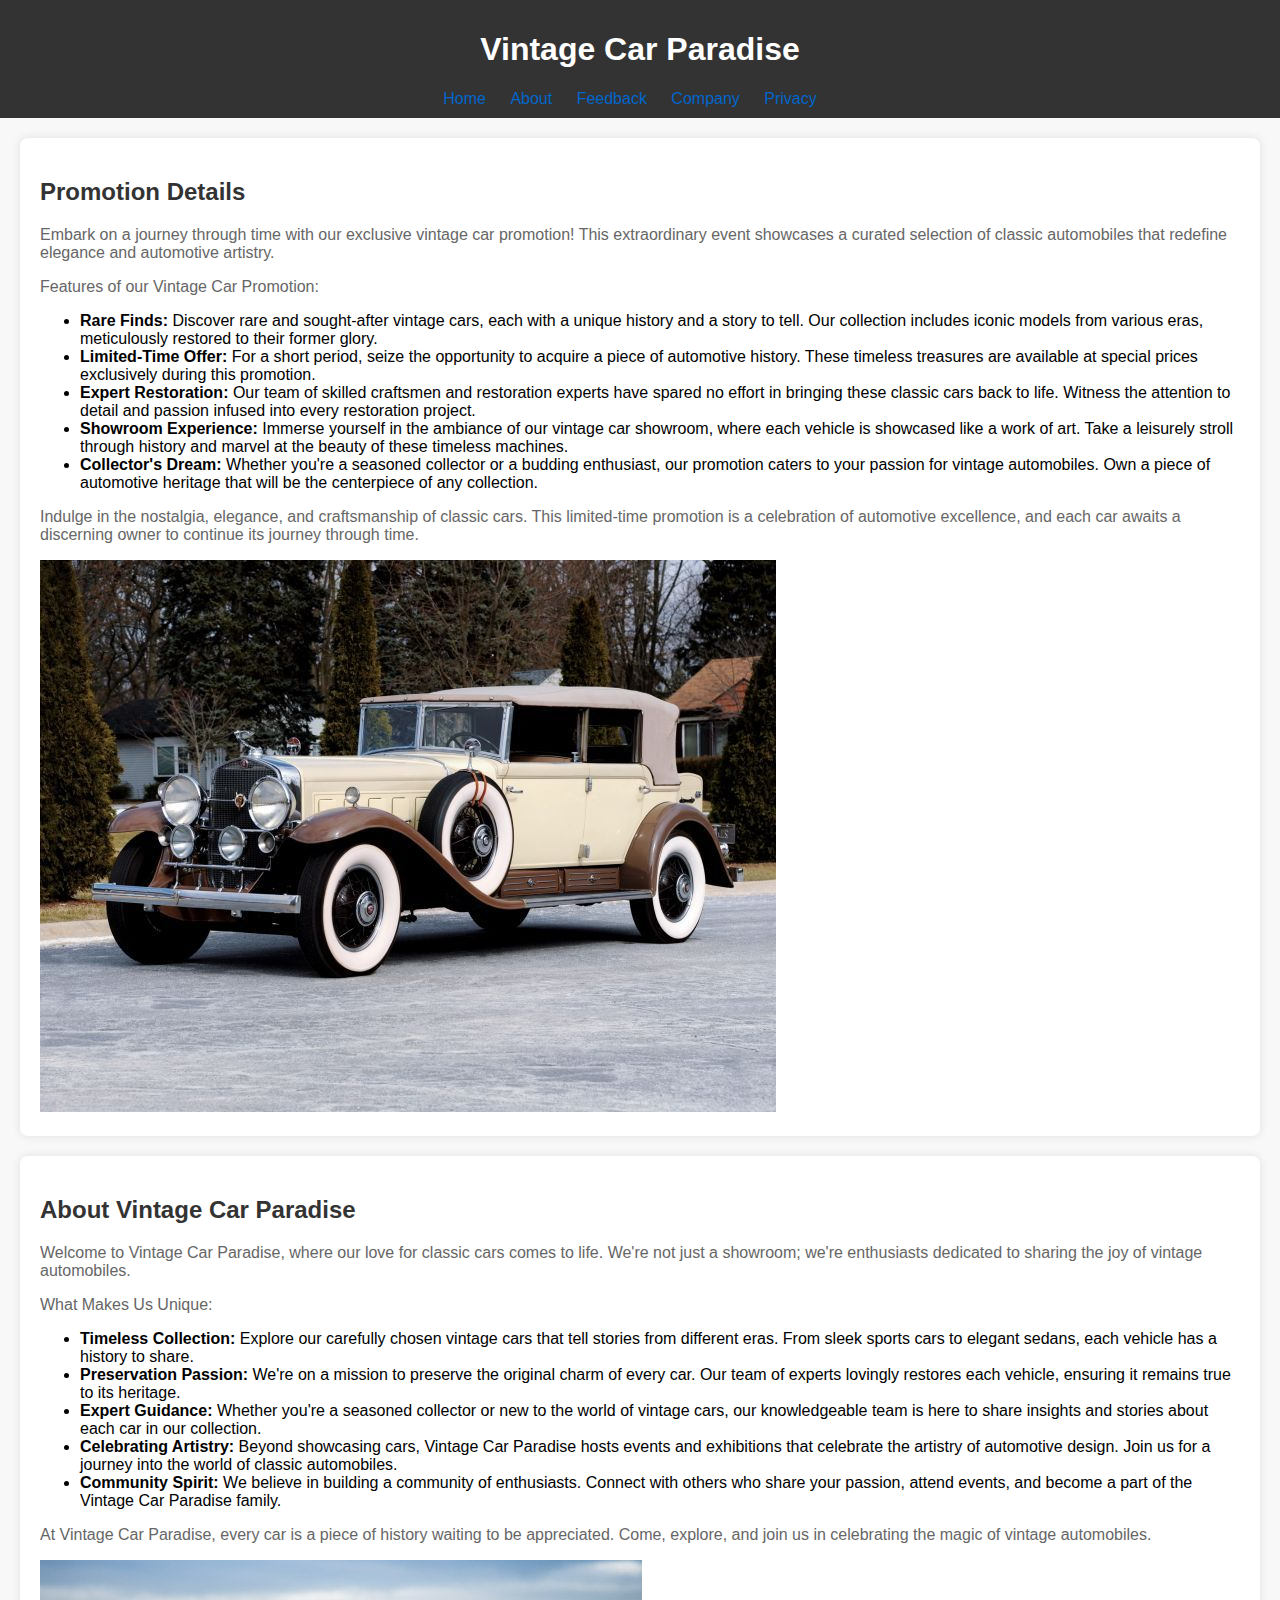
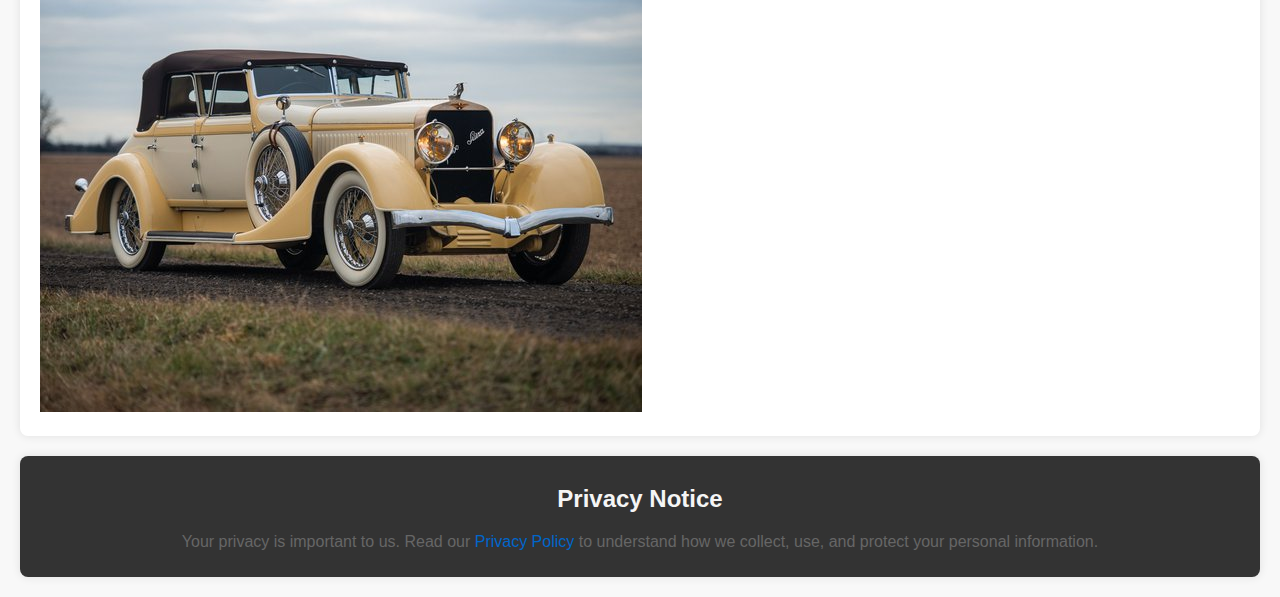
<file: index.html>
<!DOCTYPE html>
<html lang="en">
<head>
    <meta charset="UTF-8">
    <meta name="viewport" content="width=device-width, initial-scale=1.0">
    <link rel="stylesheet" href="styles.css">
    <title>Vintage Car Promotion</title>
</head>
<body>

<header>
    <h1>Vintage Car Paradise</h1>
    <nav>
        <ul>
            <li><a href="index.html">Home</a></li>
            <li><a href="about.html">About</a></li>
            <li><a href="feedback.html">Feedback</a></li>
            <li><a href="company.html">Company</a></li>
            <li><a href="privacy.html">Privacy</a></li>
        </ul>
    </nav>
</header>

<section id="promotion">
    <h2>Promotion Details</h2>
    <p>Embark on a journey through time with our exclusive vintage car promotion! This extraordinary event showcases a curated selection of classic automobiles that redefine elegance and automotive artistry.</p>

    <p>Features of our Vintage Car Promotion:</p>
    <ul>
        <li><strong>Rare Finds:</strong> Discover rare and sought-after vintage cars, each with a unique history and a story to tell. Our collection includes iconic models from various eras, meticulously restored to their former glory.</li>
        <li><strong>Limited-Time Offer:</strong> For a short period, seize the opportunity to acquire a piece of automotive history. These timeless treasures are available at special prices exclusively during this promotion.</li>
        <li><strong>Expert Restoration:</strong> Our team of skilled craftsmen and restoration experts have spared no effort in bringing these classic cars back to life. Witness the attention to detail and passion infused into every restoration project.</li>
        <li><strong>Showroom Experience:</strong> Immerse yourself in the ambiance of our vintage car showroom, where each vehicle is showcased like a work of art. Take a leisurely stroll through history and marvel at the beauty of these timeless machines.</li>
        <li><strong>Collector's Dream:</strong> Whether you're a seasoned collector or a budding enthusiast, our promotion caters to your passion for vintage automobiles. Own a piece of automotive heritage that will be the centerpiece of any collection.</li>
    </ul>

    <p>Indulge in the nostalgia, elegance, and craftsmanship of classic cars. This limited-time promotion is a celebration of automotive excellence, and each car awaits a discerning owner to continue its journey through time.</p>

    <img src="car1.jpg" alt="Vintage Car Promotion">
</section>


<section id="about">
    <h2>About Vintage Car Paradise</h2>
    <p>Welcome to Vintage Car Paradise, where our love for classic cars comes to life. We're not just a showroom; we're enthusiasts dedicated to sharing the joy of vintage automobiles.</p>

    <p>What Makes Us Unique:</p>
    <ul>
        <li><strong>Timeless Collection:</strong> Explore our carefully chosen vintage cars that tell stories from different eras. From sleek sports cars to elegant sedans, each vehicle has a history to share.</li>
        <li><strong>Preservation Passion:</strong> We're on a mission to preserve the original charm of every car. Our team of experts lovingly restores each vehicle, ensuring it remains true to its heritage.</li>
        <li><strong>Expert Guidance:</strong> Whether you're a seasoned collector or new to the world of vintage cars, our knowledgeable team is here to share insights and stories about each car in our collection.</li>
        <li><strong>Celebrating Artistry:</strong> Beyond showcasing cars, Vintage Car Paradise hosts events and exhibitions that celebrate the artistry of automotive design. Join us for a journey into the world of classic automobiles.</li>
        <li><strong>Community Spirit:</strong> We believe in building a community of enthusiasts. Connect with others who share your passion, attend events, and become a part of the Vintage Car Paradise family.</li>
    </ul>

    <p>At Vintage Car Paradise, every car is a piece of history waiting to be appreciated. Come, explore, and join us in celebrating the magic of vintage automobiles.</p>

    <img src="car2.jpeg" alt="Vintage Car">
</section>

<section id="privacy">
    <h2>Privacy Notice</h2>
    <p>Your privacy is important to us. Read our <a href="privacy.html">Privacy Policy</a> to understand how we collect, use, and protect your personal information.</p>
</section>

<script src="script.js"></script>
</body>
</html>
</file>
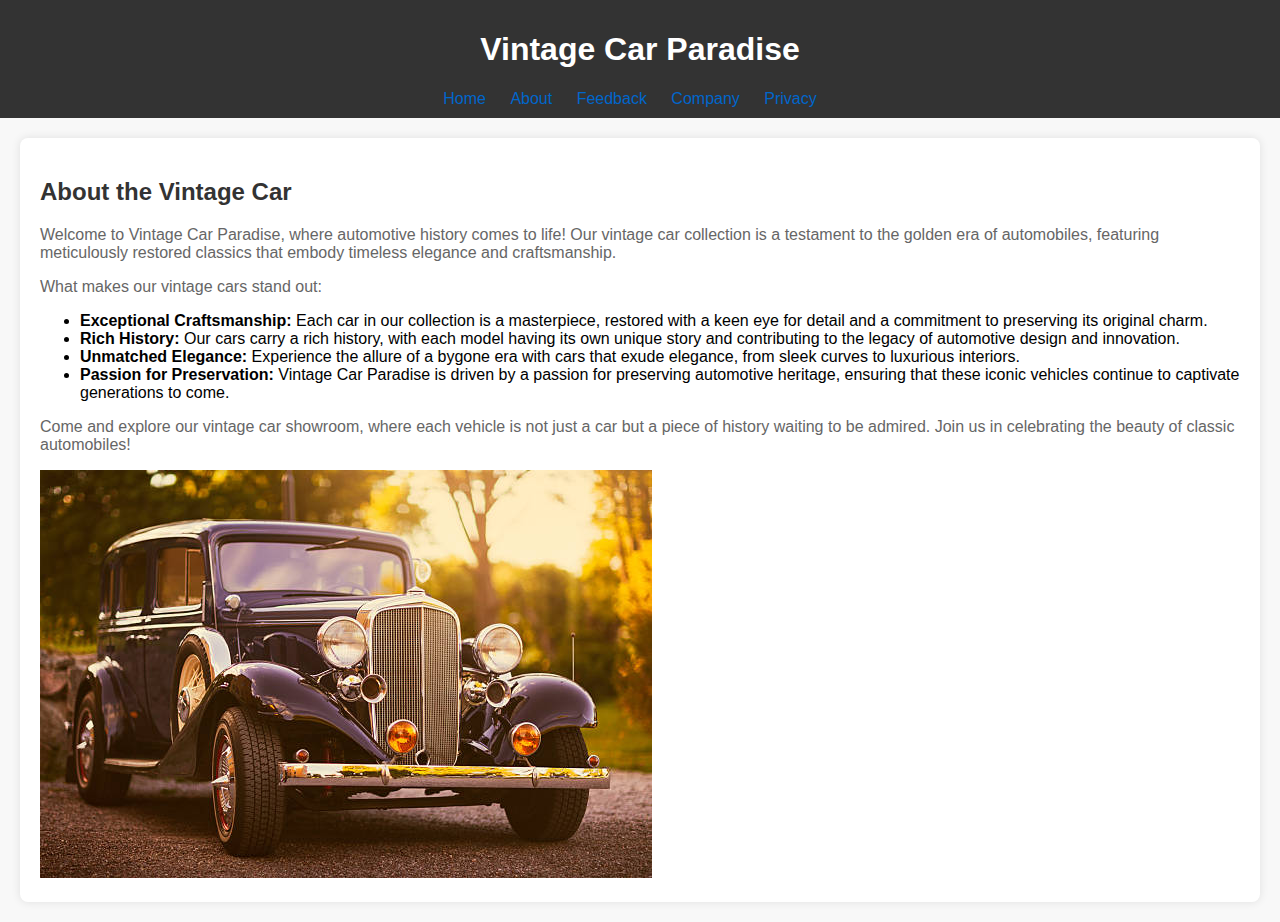
<file: about.html>
<!DOCTYPE html>
<html lang="en">
<head>
    <meta charset="UTF-8">
    <meta name="viewport" content="width=device-width, initial-scale=1.0">
    <link rel="stylesheet" href="styles.css">
    <title>About Vintage Car Paradise</title>
</head>
<body>

<header>
    <h1>Vintage Car Paradise</h1>
    <nav>
        <ul>
            <li><a href="index.html">Home</a></li>
            <li><a href="about.html">About</a></li>
            <li><a href="feedback.html">Feedback</a></li>
            <li><a href="company.html">Company</a></li>
            <li><a href="privacy.html">Privacy</a></li>
        </ul>
    </nav>
</header>

<section>
    <h2>About the Vintage Car</h2>
    <p>Welcome to Vintage Car Paradise, where automotive history comes to life! Our vintage car collection is a testament to the golden era of automobiles, featuring meticulously restored classics that embody timeless elegance and craftsmanship.</p>

    <p>What makes our vintage cars stand out:</p>

    <ul>
        <li><strong>Exceptional Craftsmanship:</strong> Each car in our collection is a masterpiece, restored with a keen eye for detail and a commitment to preserving its original charm.</li>
        <li><strong>Rich History:</strong> Our cars carry a rich history, with each model having its own unique story and contributing to the legacy of automotive design and innovation.</li>
        <li><strong>Unmatched Elegance:</strong> Experience the allure of a bygone era with cars that exude elegance, from sleek curves to luxurious interiors.</li>
        <li><strong>Passion for Preservation:</strong> Vintage Car Paradise is driven by a passion for preserving automotive heritage, ensuring that these iconic vehicles continue to captivate generations to come.</li>
    </ul>

    <p>Come and explore our vintage car showroom, where each vehicle is not just a car but a piece of history waiting to be admired. Join us in celebrating the beauty of classic automobiles!</p>

    <img src="about1.jpg" alt="Vintage Car">
</section>

<script src="script.js"></script>
</body>
</html>
</file>
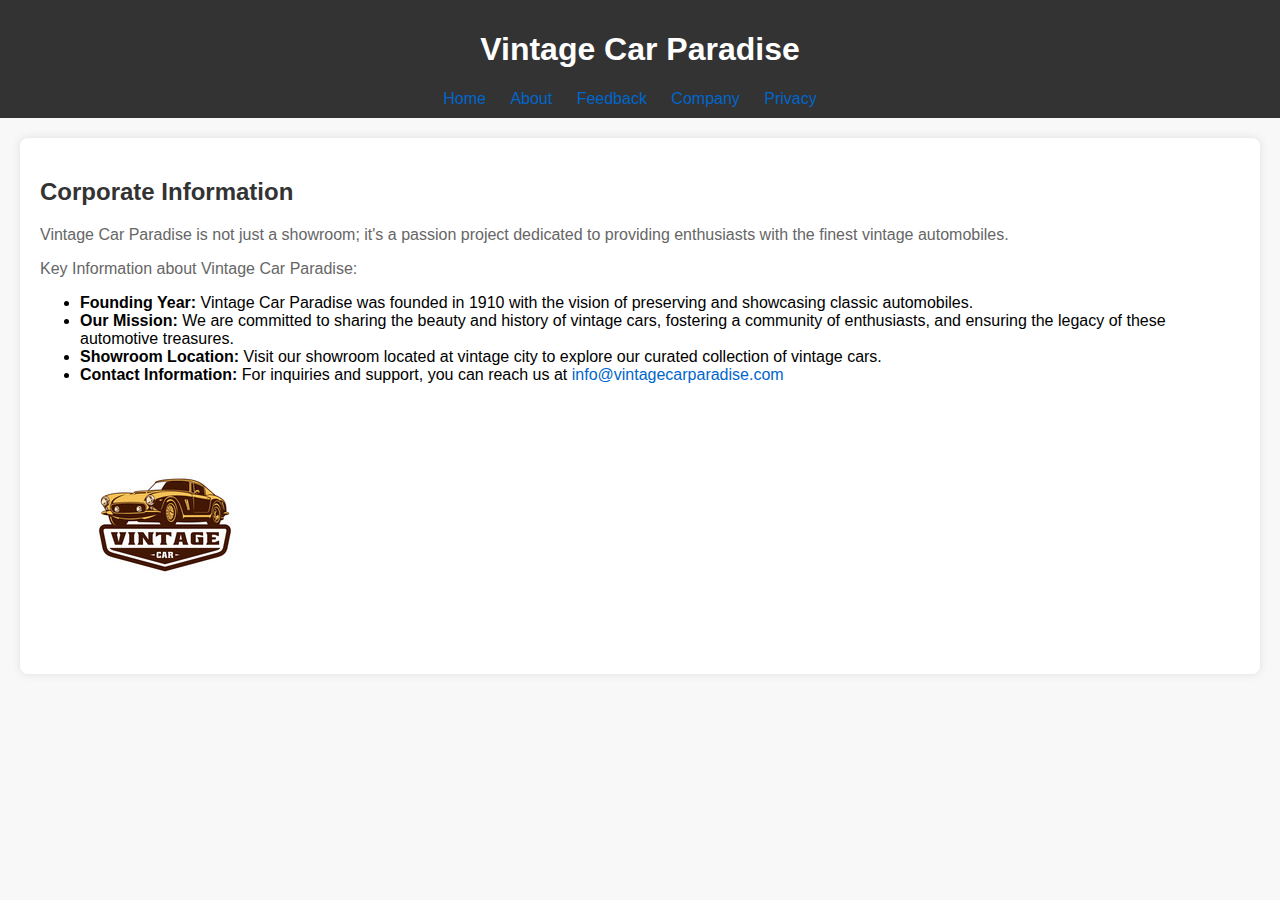
<file: company.html>
<!DOCTYPE html>
<html lang="en">
<head>
    <meta charset="UTF-8">
    <meta name="viewport" content="width=device-width, initial-scale=1.0">
    <link rel="stylesheet" href="styles.css">
    <title>Corporate Information | Vintage Car Paradise</title>
</head>
<body>

<header>
    <h1>Vintage Car Paradise</h1>
    <nav>
        <ul>
            <li><a href="index.html">Home</a></li>
            <li><a href="about.html">About</a></li>
            <li><a href="feedback.html">Feedback</a></li>
            <li><a href="company.html">Company</a></li>
            <li><a href="privacy.html">Privacy</a></li>
        </ul>
    </nav>
</header>

<section>
    <h2>Corporate Information</h2>
    <p>Vintage Car Paradise is not just a showroom; it's a passion project dedicated to providing enthusiasts with the finest vintage automobiles.</p>

    <p>Key Information about Vintage Car Paradise:</p>

    <ul>
        <li><strong>Founding Year:</strong> Vintage Car Paradise was founded in 1910 with the vision of preserving and showcasing classic automobiles.</li>
        <li><strong>Our Mission:</strong> We are committed to sharing the beauty and history of vintage cars, fostering a community of enthusiasts, and ensuring the legacy of these automotive treasures.</li>
        <li><strong>Showroom Location:</strong> Visit our showroom located at vintage city to explore our curated collection of vintage cars.</li>
        <li><strong>Contact Information:</strong> For inquiries and support, you can reach us at <a href="mailto:info@vintagecarparadise.com">info@vintagecarparadise.com</a></li>
    </ul>

    <img src="logo.jpg" alt="Company Logo">
</section>

<script src="script.js"></script>
</body>
</html>
</file>
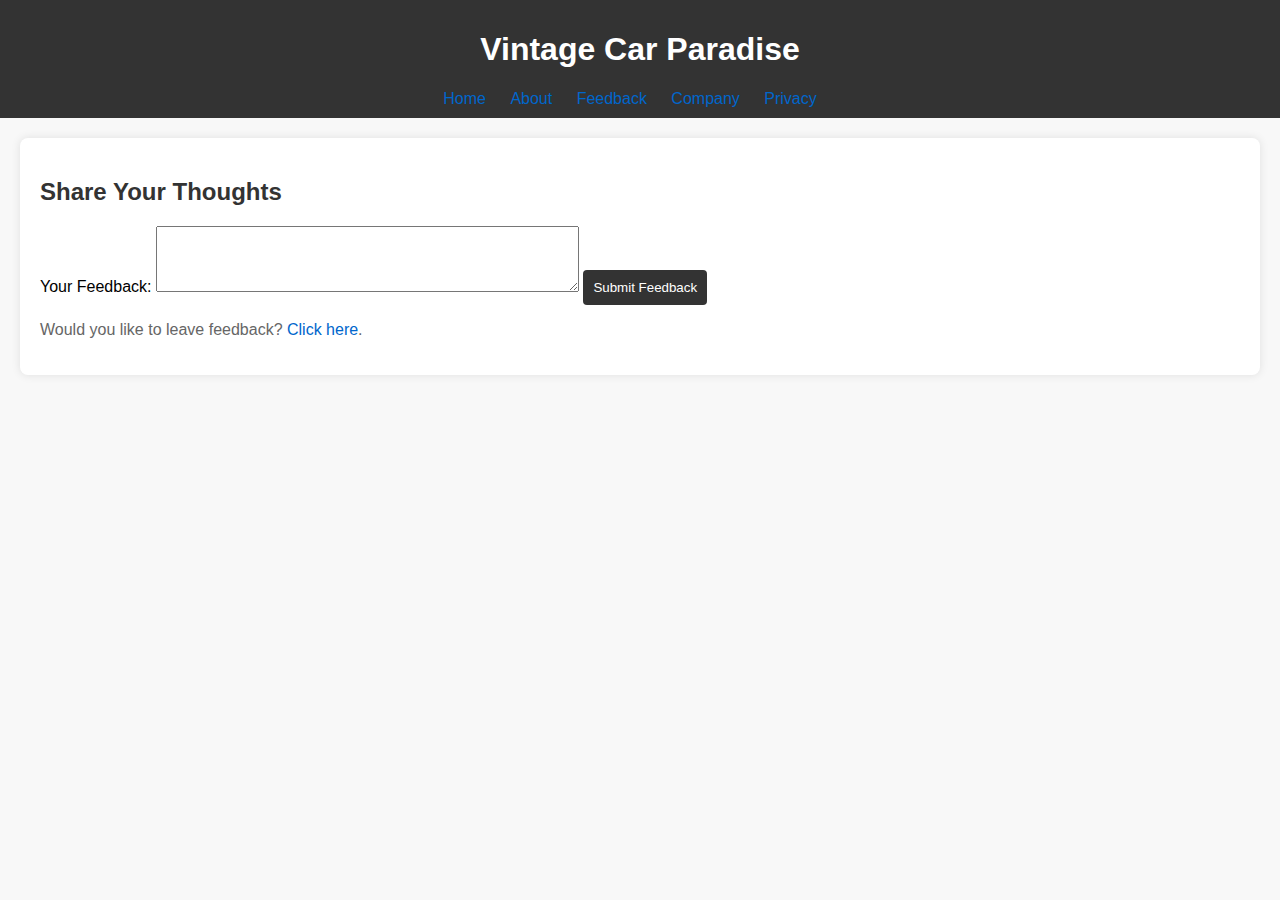
<file: feedback.html>
<!DOCTYPE html>
<html lang="en">
<head>
    <meta charset="UTF-8">
    <meta name="viewport" content="width=device-width, initial-scale=1.0">
    <link rel="stylesheet" href="styles.css">
    <title>Customer Feedback</title>
</head>
<body>

<header>
    <h1>Vintage Car Paradise</h1>
    <nav>
        <ul>
            <li><a href="index.html">Home</a></li>
            <li><a href="about.html">About</a></li>
            <li><a href="feedback.html">Feedback</a></li>
            <li><a href="company.html">Company</a></li>
            <li><a href="privacy.html">Privacy</a></li>
        </ul>
    </nav>
</header>

<section>
    <h2>Share Your Thoughts</h2>
    <form id="feedbackForm">
        <label for="feedback">Your Feedback:</label>
        <textarea id="feedback" name="feedback" rows="4" cols="50"></textarea>
        <button type="submit" id="submit-feedback-button">Submit Feedback</button>
    </form>

    <!-- Example of a feedback button linking to the feedback form -->
    <p>Would you like to leave feedback? <a href="#feedback">Click here</a>.</p>
</section>

<script src="script.js"></script>
</body>
</html>
</file>
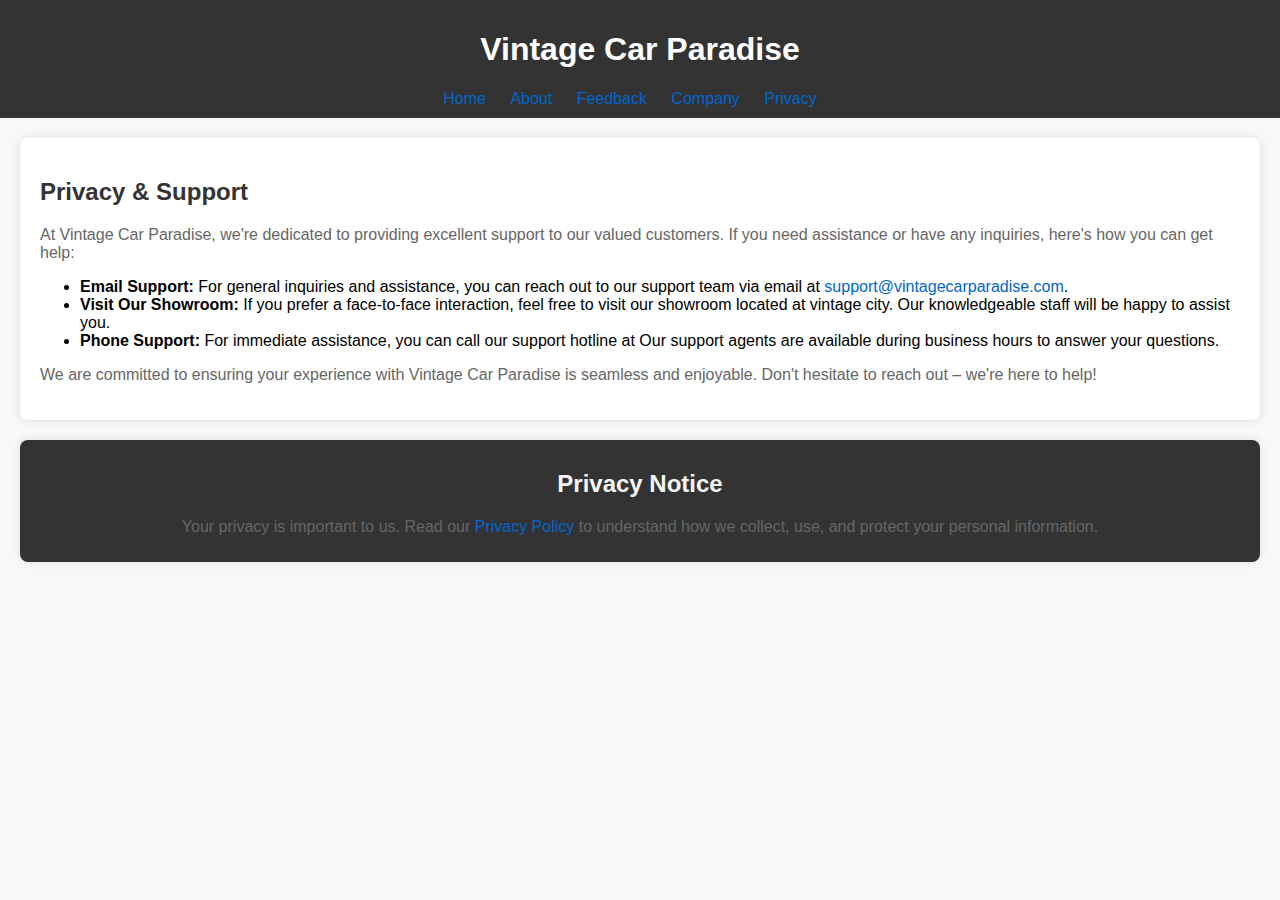
<file: privacy.html>
<!DOCTYPE html>
<html lang="en">
<head>
    <meta charset="UTF-8">
    <meta name="viewport" content="width=device-width, initial-scale=1.0">
    <link rel="stylesheet" href="styles.css">
    <title>Customer Feedback</title>
</head>
<body>

<header>
    <h1>Vintage Car Paradise</h1>
    <nav>
        <ul>
            <li><a href="index.html">Home</a></li>
            <li><a href="about.html">About</a></li>
            <li><a href="feedback.html">Feedback</a></li>
            <li><a href="company.html">Company</a></li>
            <li><a href="privacy.html">Privacy</a></li>
        </ul>
    </nav>
</header>

<section>
    <h2>Privacy & Support</h2>
    <p>At Vintage Car Paradise, we're dedicated to providing excellent support to our valued customers. If you need assistance or have any inquiries, here's how you can get help:</p>

    <ul>
        <li><strong>Email Support:</strong> For general inquiries and assistance, you can reach out to our support team via email at <a href="mailto:support@vintagecarparadise.com">support@vintagecarparadise.com</a>.</li>
        <li><strong>Visit Our Showroom:</strong> If you prefer a face-to-face interaction, feel free to visit our showroom located at vintage city. Our knowledgeable staff will be happy to assist you.</li>
        <li><strong>Phone Support:</strong> For immediate assistance, you can call our support hotline at Our support agents are available during business hours to answer your questions.</li>
    </ul>

    <p>We are committed to ensuring your experience with Vintage Car Paradise is seamless and enjoyable. Don't hesitate to reach out – we're here to help!</p>
</section>

<section id="privacy">
    <h2>Privacy Notice</h2>
    <p>Your privacy is important to us. Read our <a href="privacy.html">Privacy Policy</a> to understand how we collect, use, and protect your personal information.</p>
</section>

<script src="script.js"></script>
</body>
</html>
</file>
<file: styles.css>
body {
    font-family: 'Arial', sans-serif;
    margin: 0;
    padding: 0;
    background-color: #f8f8f8;
}

header {
    background-color: #333;
    color: #fff;
    padding: 10px;
    text-align: center;
}

nav {
    margin-top: 10px;
}

nav ul {
    list-style-type: none;
    margin: 0;
    padding: 0;
    text-align: center;
}

nav li {
    display: inline;
    margin-right: 20px;
}

section {
    padding: 20px;
    margin: 20px;
    background-color: #fff;
    border-radius: 8px;
    box-shadow: 0 0 10px rgba(0, 0, 0, 0.1);
}

h2 {
    color: #333;
}

p {
    color: #666;
}

button {
    background-color: #333;
    color: #fff;
    padding: 10px;
    border: none;
    cursor: pointer;
    border-radius: 4px;
}

button:hover {
    background-color: #555;
}

a {
    color: #0066cc;
    text-decoration: none;
}

a:hover {
    text-decoration: underline;
}

#privacy {
    background-color: #333;
    color: #fff;
    padding: 10px;
    text-align: center;
}

#privacy h2{
    color: whitesmoke;
}
</file>
